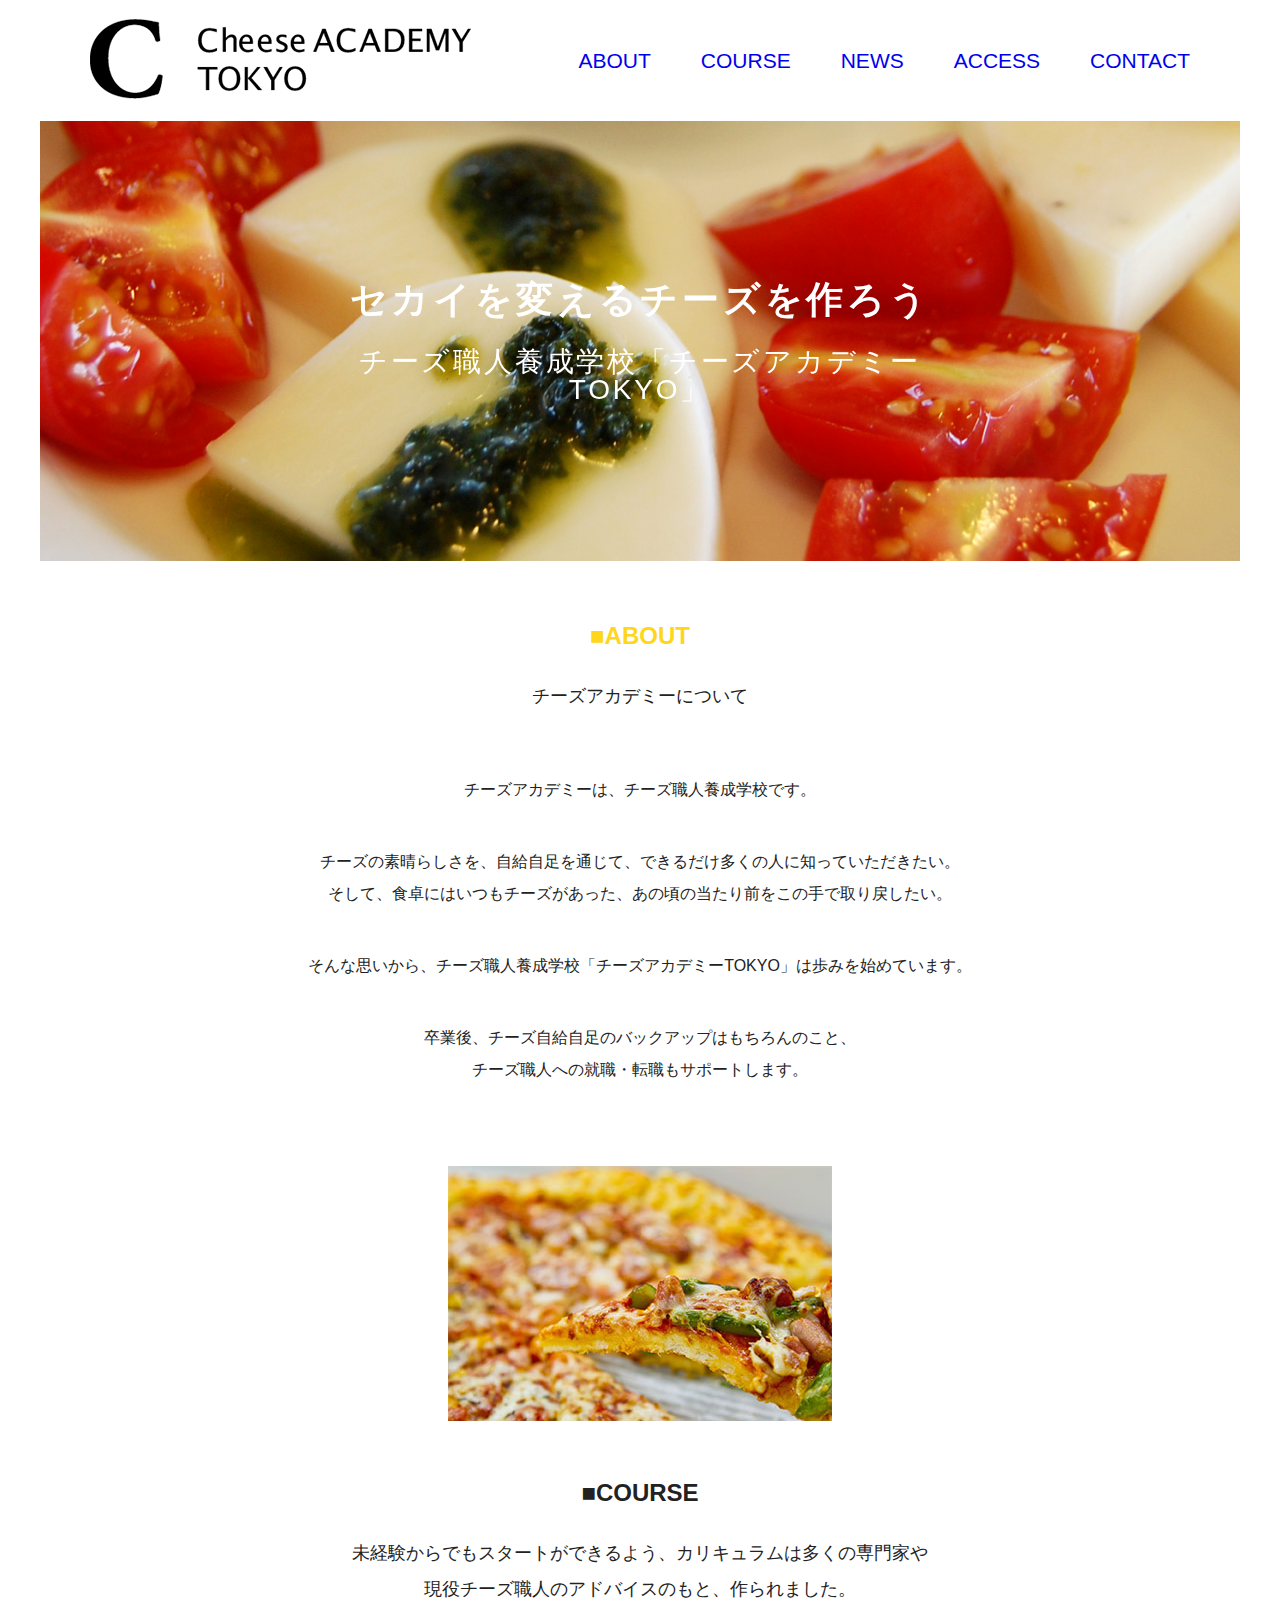
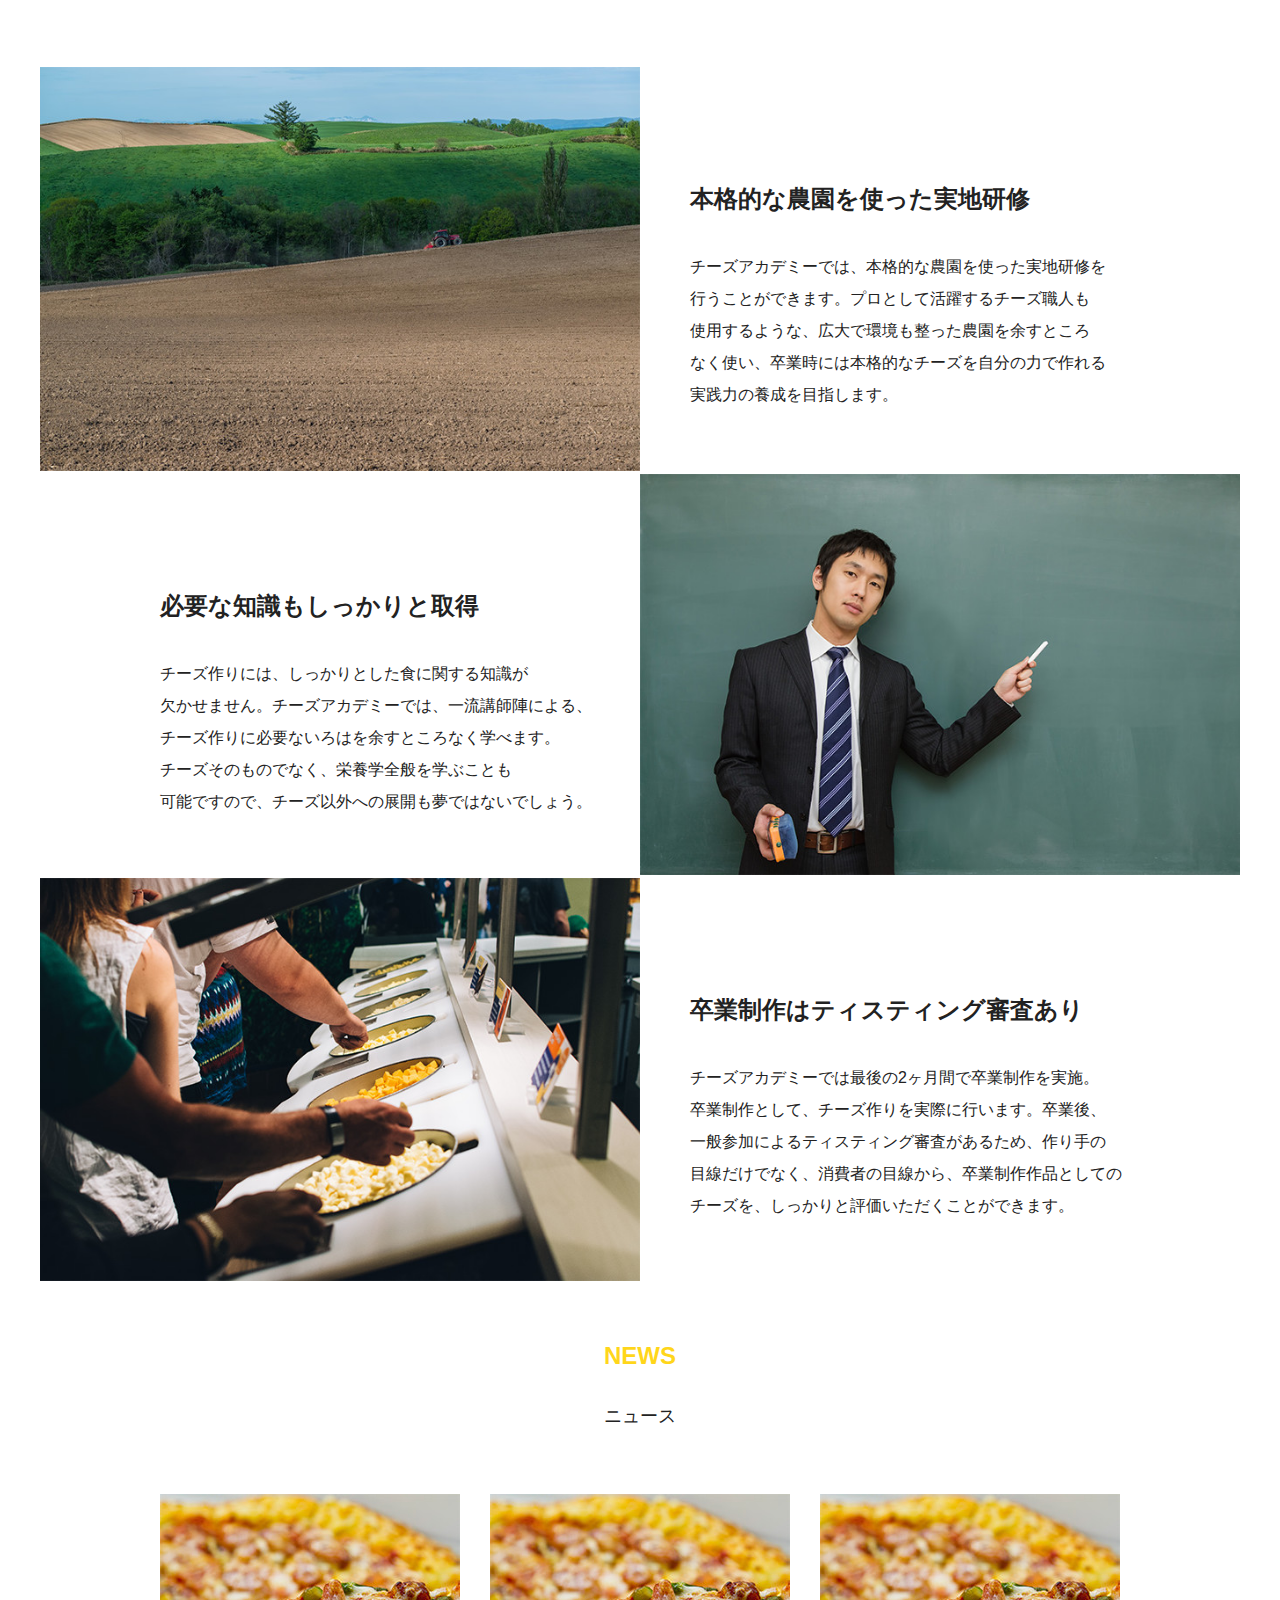
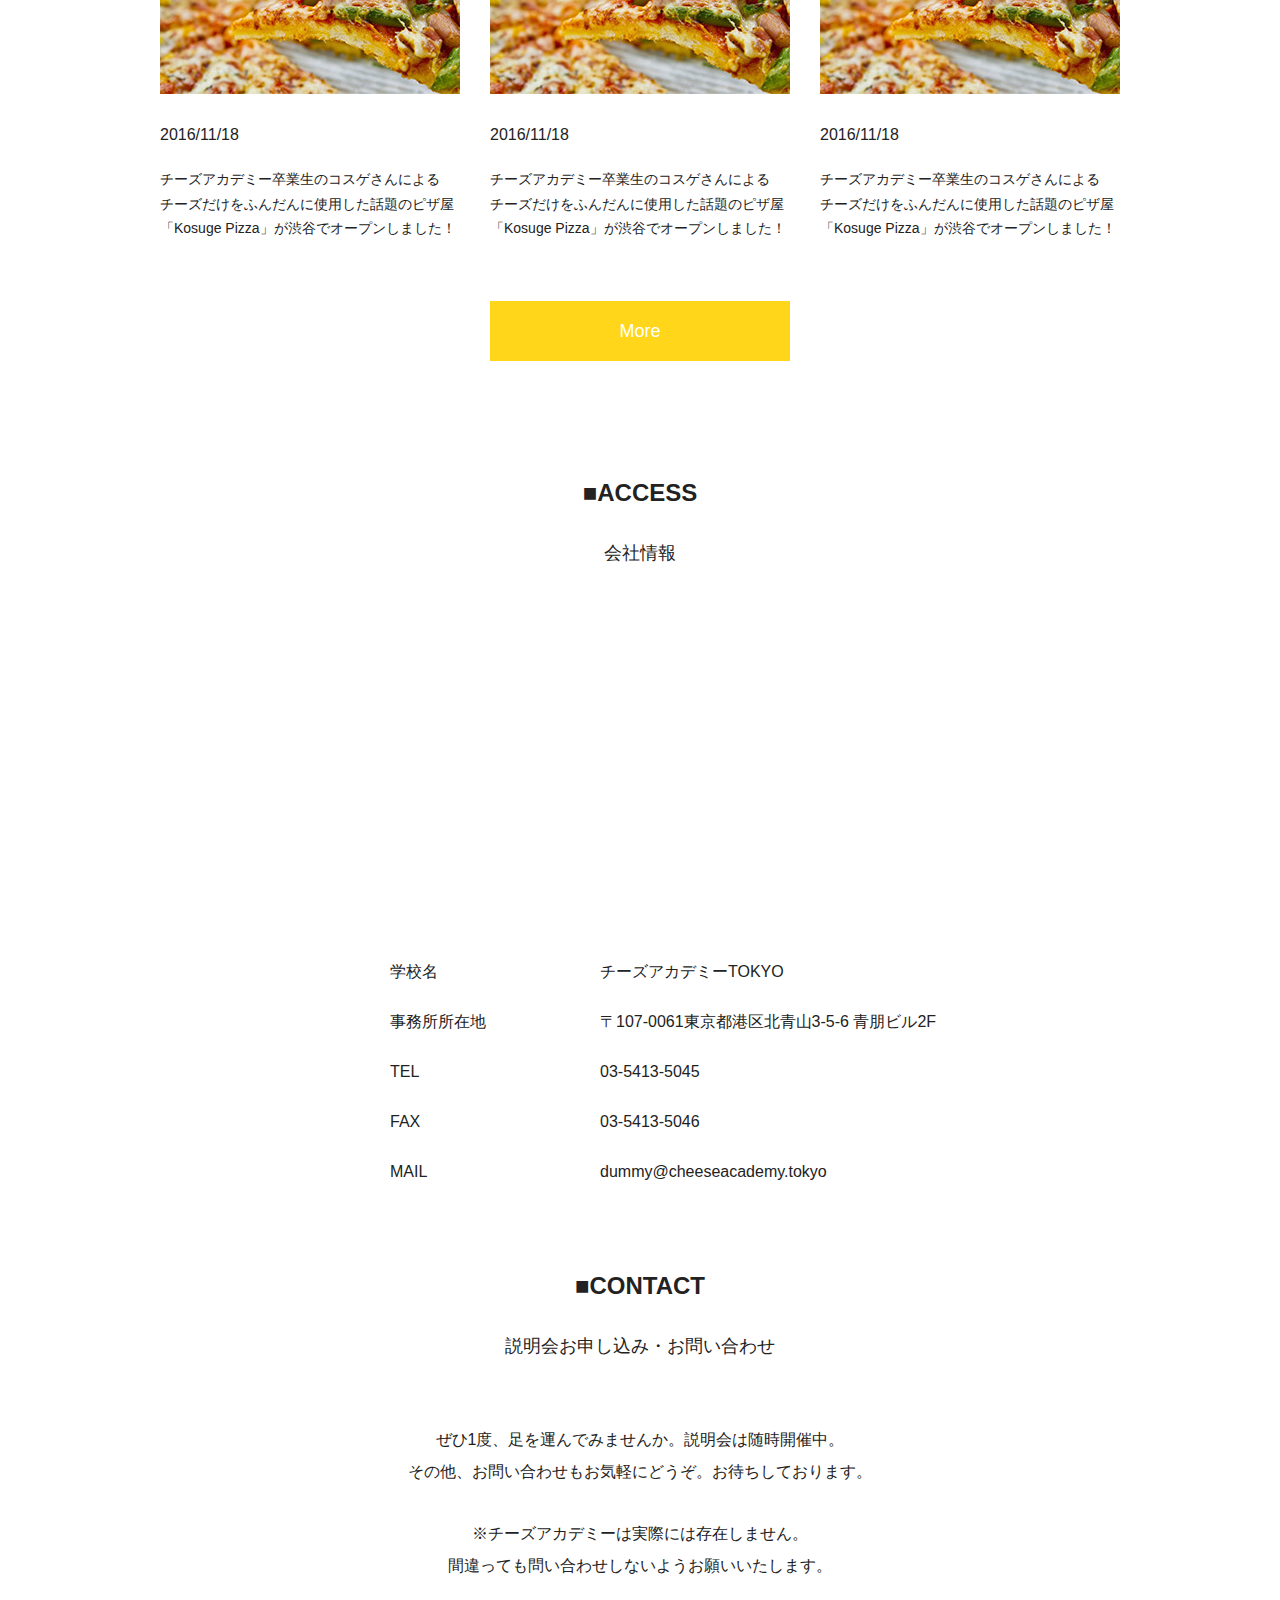
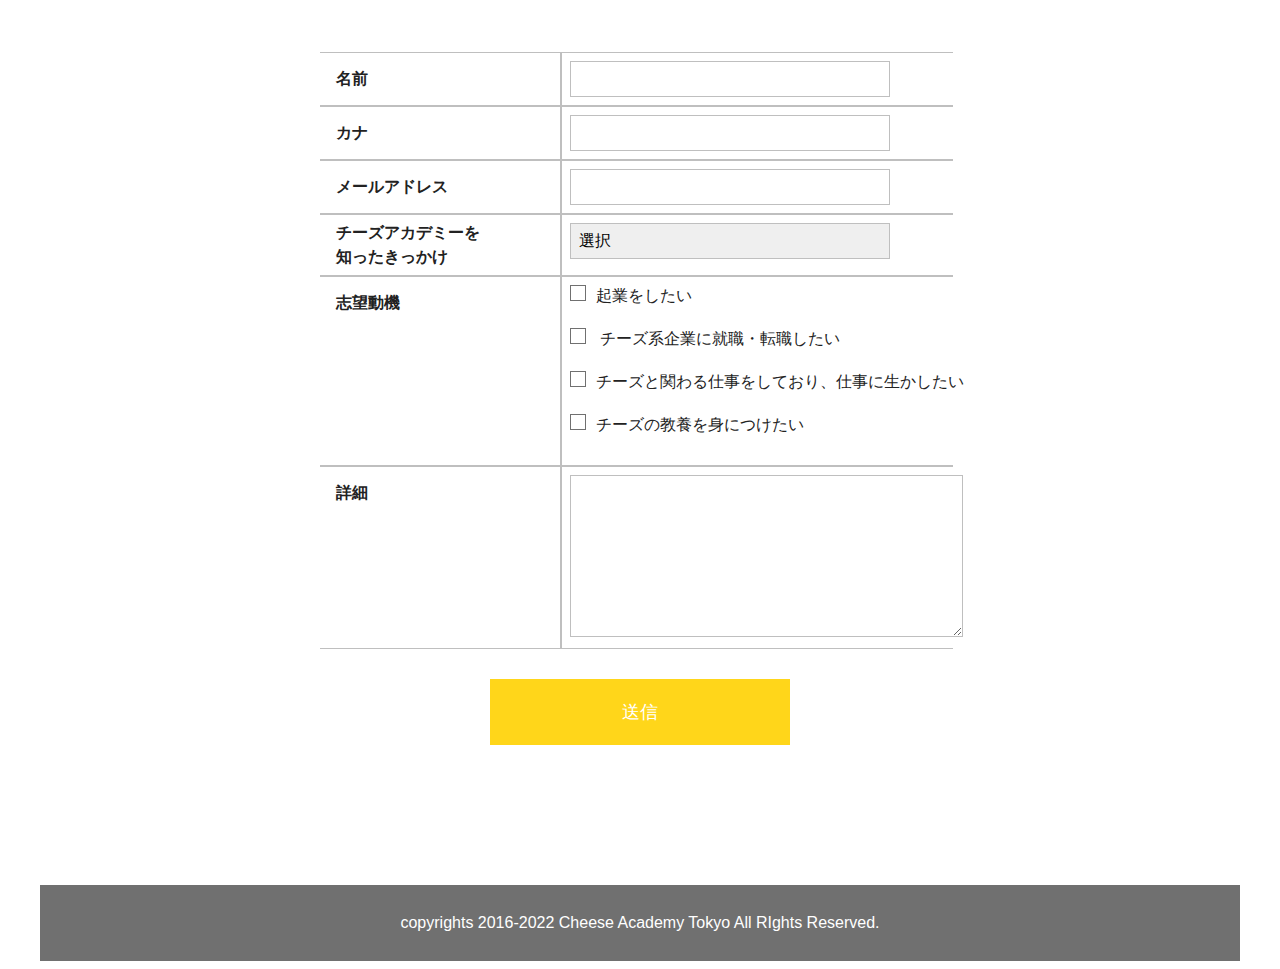
<file: index.html>
<!DOCTYPE html>
<html lang="ja">
<!-- 最初の設定は終わっています　必要な方は触ってください -->

<head>
  <meta charset="UTF-8">
  <meta name="viewport" content="width=device-width, initial-scale=1.0">
  <meta http-equiv="X-UA-Compatible" content="ie=edge">
  <title>チーズアカデミー</title>
  
  <link rel="stylesheet" href="css/reset.css">
  <link rel="stylesheet" href="css/style.css">
</head>
<!-- 最初の設定は終わっています　必要な方は触ってください -->

<body>
  <!-- この中に記述していく -->

  <!-- ここから下にコードを書く -->

<!-- header -->
<header>
    <div class="wrapper header-wrapper">    
        <div class=" text-center logo"><img src="img/header_logo.png" alt="Cheese Academy TOKYO LOGO"></div>
        <nav>
            <ul class="nav-list">
               <li class="nav-item"><a href="#about">about</a></li>
               <li class="nav-item"><a href="#course">course</a></li>
               <li class="nav-item"><a href="#news">news</a></li>
               <li class="nav-item"><a href="#access">access</a></li>
               <li class="nav-item"><a href="#contact">contact</a></li>
           </ul>       
        </nav>
    </div>
  
<!-- main visual -->
    <div class="visual">
        <div class="wrapper"><img src="img/mainbg.png" alt="Cheese Academy TOKYO メインビジュアル画像"></div>
        <div class="visual__position text-center">
          <p class="visual__text1"> セカイを変えるチーズを作ろう</p>
          <p class="visual__text2"> チーズ職人養成学校「チーズアカデミーTOKYO」</p>
        </div>
      </div>

  </header>

<!-- main content -->
  <main>
    <!-- about -->
    
    <section id="about" class="about">
      <div class="wrapper">
          <h1 class="text-center about__title-e">■ABOUT</h1>
          <p class="text-center title-j">チーズアカデミーについて</p>
          <p class="text-center about__text1">チーズアカデミーは、チーズ職人養成学校です。</p>  
          <p class="text-center about__text1">チーズの素晴らしさを、自給自足を通じて、できるだけ多くの人に知っていただきたい。<br>
            そして、食卓にはいつもチーズがあった、あの頃の当たり前をこの手で取り戻したい。</p>     
          <p class="text-center about__text1">そんな思いから、チーズ職人養成学校「チーズアカデミーTOKYO」は歩みを始めています。</p>
          <p class="text-center about__text2">卒業後、チーズ自給自足のバックアップはもちろんのこと、<br>
            チーズ職人への就職・転職もサポートします。</p> 
          <div class="slider">
              <ul class="about__list">
                <li class="about__img"><img src="img/about_04.jpg" alt="ピザ画像"></li>
                <li class="about__img"><img src="img/about_03.jpg" alt="職人画像"></li>
                <li class="about__img"><img src="img/about_02.jpg" alt="農園画像"></li>
                <li class="about__img"><img src="img/about_01.jpg" alt="店舗画像"></li>
            </ul>
          </div>
      </div>
    </section>

    <!-- course -->

    <section id="course">
      <div class="wrapper">
        <h1 class="text-center title-e">■COURSE</h1>
        <p class="text-center title-j" >未経験からでもスタートができるよう、カリキュラムは多くの専門家や<br>
          現役チーズ職人のアドバイスのもと、作られました。</p>

          <div class="course-list">
             <div class="course__img"><img src="img/course_01.jpg" alt="農園画像"></div> 
             <div class="course__1">
                <h1 class="course__title">本格的な農園を使った実地研修</h1>
                <p class="course__text">チーズアカデミーでは、本格的な農園を使った実地研修を<br>
                  行うことができます。プロとして活躍するチーズ職人も<br>
                  使用するような、広大で環境も整った農園を余すところ<br>
                  なく使い、卒業時には本格的なチーズを自分の力で作れる<br>
                  実践力の養成を目指します。</p>
              </div>
         </div>

         <div class="course-list" >          
            <div class="course__2">
               <h1 class="course__title">必要な知識もしっかりと取得</h1>
               <p class="course__text">チーズ作りには、しっかりとした食に関する知識が<br>
                 欠かせません。チーズアカデミーでは、一流講師陣による、<br>
                 チーズ作りに必要ないろはを余すところなく学べます。<br>
                 チーズそのものでなく、栄養学全般を学ぶことも<br>
                 可能ですので、チーズ以外への展開も夢ではないでしょう。</p>
            </div> 
            <div class="course__img"><img src="img/course_02.jpg" alt="講義画像"></div>
          </div>

         <div class="course-list">
            <div class="course__img"><img src="img/course_03.jpg" alt="店舗画像"></div>
            <div class="course__1">
               <h1 class="course__title">卒業制作はティスティング審査あり</h1>
               <p class="course__text">チーズアカデミーでは最後の2ヶ月間で卒業制作を実施。<br>
                 卒業制作として、チーズ作りを実際に行います。卒業後、<br>
                 一般参加によるティスティング審査があるため、作り手の<br>
                 目線だけでなく、消費者の目線から、卒業制作作品としての<br>
                 チーズを、しっかりと評価いただくことができます。</p>
            </div>    
        </div>  
     </div>
      
    </section>  

    <!-- news -->

    <section id="news" class="news">
      <div class="news__wrapper">
        <h1 class="text-center about__title-e">NEWS</h1>
        <p class="text-center title-j">ニュース</p>

        <ul class="news__list">

            <li class="news__item hover2">
              <div class="news__img">
                <img src="img/news_img.jpg" alt="ピザ画像">    
              </div>                  
              <p class="news__date">2016/11/18</p>
              <p class="news__text">チーズアカデミー卒業生のコスゲさんによる<br>
              チーズだけをふんだんに使用した話題のピザ屋<br>
              「Kosuge Pizza」が渋谷でオープンしました！</p>
            </li>
            
            <li class="news__item hover2">
              <div class="news__img">
                <img src="img/news_img.jpg" alt="ピザ画像">
              </div>
              <p class="news__date">2016/11/18</p>              
              <p class="news__text">チーズアカデミー卒業生のコスゲさんによる<br>
              チーズだけをふんだんに使用した話題のピザ屋<br>
              「Kosuge Pizza」が渋谷でオープンしました！</p>
            </li>

            <li class="news__item hover2">
              <div class="news__img">
                <img src="img/news_img.jpg" alt="ピザ画像">  
              </div>
              <p class="news__date">2016/11/18</p>
              <p class="news__text">チーズアカデミー卒業生のコスゲさんによる<br>
              チーズだけをふんだんに使用した話題のピザ屋<br>
              「Kosuge Pizza」が渋谷でオープンしました！</p>
            </li>
        </ul>
        <a href="#" target="_blank" class="btn text-center hover1">More</a>
      </div>     
    </section>

    <!--access  -->
    
    <section id="access" class="access">
      <div class="wrapper">
          <h1 class="text-center title-e">■ACCESS</h1>
          <p class="text-center title-j">会社情報</p>
          <div class="access-map">
              <iframe src="https://www.google.com/maps/embed?pb=!1m18!1m12!1m3!1d3241.392345629809!2d139.71165735134548!3d35.66734013824285!2m3!1f0!2f0!3f0!3m2!1i1024!2i768!4f13.1!3m3!1m2!1s0x60188c9faa24a54b%3A0x58ba5c5f643c5f28!2sPORTAL%20POINT%20AOYAMA!5e0!3m2!1sja!2sjp!4v1666161240346!5m2!1sja!2sjp" width="1200" height="270" style="border:0;" allowfullscreen="" loading="lazy" referrerpolicy="no-referrer-when-downgrade"></iframe>
          </div>
          <div class="access-wrapper">
            <dl class="access-inner">
                <dt class="access-title">学校名<dt>
                <dd class="access-item"> チーズアカデミーTOKYO</dd>
                <dt class="access-title"> 事務所所在地</dt>
                <dd class="access-item"> 〒107-0061東京都港区北青山3-5-6 青朋ビル2F</dd>
                <dt class="access-title"> TEL</dt>
                <dd class="access-item"> 03-5413-5045</dd>
                <dt class="access-title"> FAX<dt>
                <dd class="access-item"> 03-5413-5046</dd>    
                <dt class="access-title"> MAIL</dt>
                <dd class="access-item"> dummy@cheeseacademy.tokyo</dd> 
            </dl>
          </div>
      </div>           
    </section>

    <!-- contact -->
    
    <section id="contact" class="contact">
      <div class="contact-wrapper">
          <h1 class="text-center title-e"> ■CONTACT</h1>
          <p class="text-center title-j">説明会お申し込み・お問い合わせ</p>    
          <p class="text-center contact__text1">ぜひ1度、足を運んでみませんか。説明会は随時開催中。<br>
            その他、お問い合わせもお気軽にどうぞ。お待ちしております。</p>          
              
          <p class="text-center contact__text2">※チーズアカデミーは実際には存在しません。<br>
            間違っても問い合わせしないようお願いいたします。</p>               

        <form action="#" method="post">
            <dl class="form-inner">
                <dt class="form-title">名前</dt>
                <dd class="form-item"><input type="text" name="name-kanji" id="name-kanji" class="form-parts"></dd>
                <dt class="form-title">カナ</dt>
                <dd class="form-item"><input type="text" name="name-kana" id="name-kana" class="form-parts"></dd>
                <dt class="form-title">メールアドレス</dt>
                <dd class="form-item"><input type="email" name="email" id="email" class="form-parts"></dd>
                <dt class="form-title2">チーズアカデミーを<br>知ったきっかけ</dt>
                <!-- <dd class="form-item"><input type="text" name="contender" id="contender" class="form-parts">  -->
                <dd class="form-item">
                  <select required name="option" id="option" class="form-parts">                                
                      <option value="" hidden>選択</option>
                      <option value="1">google検索</option>
                      <option value="2">SNS</option>
                      <option value="3">紹介</option>
                      <option value="4">たまたま通りかかった</option>
                      <option value="5">その他</option>
                    </select>               

                <dt class="form-title">志望動機</dt>
                <dd class="form-item">
                    <div class="form-select hover3">
                      <label for="business"><input type="checkbox" name="motive" id="business" value="起業をしたい">起業をしたい</label>
                    </div>
                    <div class="form-select hover3"> 
                      <label for="employ"><input type="checkbox" name="motive" id="employ" value="チーズ系企業に就職・転職したい"> チーズ系企業に就職・転職したい</label>
                    </div>
                    <div class="form-select hover3">
                      <label for="job"><input type="checkbox" name="motive" id="job" value="チーズと関わる仕事をしており、仕事に生かしたい">チーズと関わる仕事をしており、仕事に生かしたい</label>
                    </div>
                    <div class="form-select hover3">
                      <label for="education"><input type="checkbox" name="motive" id="education" value="チーズの教養を身につけたい">チーズの教養を身につけたい</label>
                    </div>
                  </dd>
                <dt class="form-title">詳細</dt>
                <dd class="form-item__detail">
                  <textarea name="detail" id="detail" cols="36" rows="8" class="form-parts__detail"></textarea>
                </dd>
            </dl>
            <input type="submit" value="送信" class="btn btn-submit hover1">     
          </form>       
      </div>
    </section> 
  </main>
  
  <!-- footer -->

  <footer>
    <div class="wrapper footer text-center">
    <small>copyrights 2016-2022 Cheese Academy Tokyo All RIghts Reserved.</small> 
  </div>
  </footer>
  
  <!-- ここから上にコードを書く -->
  
  <!-- この中に記述していく -->
  <!-- script src="https://code.jquery.com/jquery-3.2.1.min.js"></-script>
  <script src="js/main.js"></script>-->
<!-- <script>
alert(" Welcome to Cheese Academy");

</script> -->
</body>

</html>
</file>
<file: css/style.css>
/* ここから下に記載していく */
@charset "utf-8";
html{
    font-size: 62.5%;/* 16px × 62.5% = 10px*/
}

body{
    color: #222222;
    font-family:"Open Sans",'ヒラギノ角ゴ ProN W3', Hiragino Kaku Gothic ProN, "メイリオ", Meiryo, sans-serif;
    font-size: 1.6rem;  
}

img{
    max-width: 100%;
    height: auto;
}
.text-center{
    text-align: center;
}
.wrapper{
    max-width: 1200px;
    margin: auto;
}

.title-e{
    margin: 0 0 30px;
    font-size: 2.4rem;
    font-weight: bold;
}

.title-j{
    margin: 0 0 60px; 
    font-size: 1.8rem;
    line-height: 2;
}

/* ------------------
    header
 *------------------ */
.header-wrapper{
    display:flex;
    justify-content: space-between;
    align-items: center;
    height: 121px;
}
.nav-list{
    display: flex;
}
.nav-item{
    margin: 0 50px 0 0;
    font-size: 2.1rem;
}
.nav-item>a{
    text-transform: uppercase;
}
.logo{
    padding: 0 0 0 50px;
}

/* ------------------
    main visual
 *------------------ */
 .visual{
    position: relative;
 }
.visual__position{
    position: absolute;
    top: 50%;
    left: 50%;
    transform: translate3d(-50%,-50%,0);
}
 .visual__text1{
    padding: 0 0 30px;
    color: #fff;
    font-size: 3.7rem;
    font-weight: bold;
    letter-spacing: 0.1em;
}
.visual__text2{
    color: #fff;
    font-size: 2.8rem;
    font-weight: normal;
    letter-spacing: 0.1em;
}


 /* ------------------
    about
 *------------------ */
 .about{
    padding: 60px 0;
 }
.about__title-e{
    margin: 0 0 30px;
    color: #ffd61a;
    font-size: 2.4rem;
    font-weight: bold;
}

.about__text1{
    margin: 0 0 40px;
    line-height: 2; 
}
.about__text2{
    margin: 0 0 80px;
    line-height: 2;  
}
/* fix show */
/* .about__list{
    display: flex;
} */
/* .about__img{
    width: 100%;
} */
/* fix show */

/* slide show */
.slider {
    width: 385px;
    height: 255px;
    overflow: hidden;
    margin: 0 auto;
  
  }
  .about__img {
    width: 385px;
    float: left;
  }
  img{
    width:100%;
  }
  .about__list {
    width: 400%;
    animation: slider 20s infinite ease;
  }
  
  @keyframes slider {
      0% {
      transform: translateX(0);
      }
      25% {
      transform: translateX(-385px);
      }
      50% {
      transform: translateX(-770px);
      }
      75% {
      transform: translateX(-1155px);
      }
      100% {
      transform: translateX(0);
      }
  }

/* slide show */

/* ------------------
    course
 *------------------ */

 .course-list{
    display: flex;
}
.course__title{
    margin: 0 0 40px;
    font-size: 2.4rem;
    font-weight: bold;  
}
.course__text{
    font-size: 1.6rem;
    line-height: 2;
}
.course__img{
    width: 600px;
    height: auto;
}
.course__1{
    width: 480px;
    margin: 120px 0 0 50px;
}
.course__2{
    width: 480px;
    margin: 120px 0 0 120px;
}

/* ------------------
    news
 *------------------ */
 .news__wrapper{
    max-width: 960px;
    margin: auto;
}
.news{
    padding: 60px 0;
 }
 .news__list{
    display: flex;
    margin: 0 0 60px;
 }
 .news__item{
    width: 300px;
    margin: 0 30px 0 0;    
 }
 .news__img{
    margin: 0 0 30px;
    width: 300px;
 }
 .news__date{
    margin: 0 0 24px;
 }
 .news__text{
    font-size: 1.4rem;
    line-height: 1.75
    ;
}
.btn{
    display: block;
    width: 300px;
    margin: auto;
    padding: 21px 0;
    background-color: #ffd61a;
    color: #fff;
    font-size: 1.8rem;
}

 /* ------------------
    access
 *------------------ */
 .access{
    padding: 60px 0;
 }
 .access-map{
    padding: 0 0 60px;
 }
 .access-wrapper{
    width: 640px;
    margin: 0 0 0 300px;
 }
 .access-inner{
    display: flex;
    flex-wrap: wrap;
  }
 .access-title{
    width: 110px;
    height: 50px;
    margin: 0 0 0 50px;
    text-align: left;
}
.access-item{
    width: 370px;
    height: 50px;
    margin: 0 0 0 100px;
}

/* ------------------
    contact
 *------------------ */
 .contact-wrapper{
    width: 640px;
    margin: auto;
 }
 .contact{
    padding: 0 0 140px;
 }
 .contact__text1{
    margin: 0 0 30px;
    line-height: 2; 
}
.contact__text2{
    margin: 0 0 70px;
    line-height: 2; 
}
.form-inner{
    display: flex;
    flex-wrap: wrap;
    margin: 0 0 30px;
}
.form-title{
    width: 160px;
    padding: 18px 64px 18px 16px;
    font-weight: bold;
    line-height: 1;  
    border: solid 1px #bfbfbf;
    border-left: none;
}
.form-title2{
    width: 160px;
    padding: 6px 64px 6px 16px;
    font-weight: bold;
    line-height: 1.5;  
    border: solid 1px #bfbfbf;
    border-left: none;
}
.form-item{
    box-sizing: border-box;
    width: 392px;
    padding: 8px 0 8px 8px;
    border: solid 1px #bfbfbf;
    border-right: none;
}
.form-parts{
    box-sizing: border-box;
    appearance: none;
    -webkit-appearance: none;
    -moz-appearance: none;
    width: 320px;
    height: 36px;
    padding: 8px 8px;
    border: solid 1px #bfbfbf;
    font-size: 1.6rem;
}
.form-item__detail{
    box-sizing: border-box;
    width: 392px;
    padding: 8px 0 8px 8px;
    border: solid 1px #bfbfbf;
    border-right: none;
}
.form-parts__detail{
    appearance: none;
    -webkit-appearance: none;
    -moz-appearance: none;
    padding: 8px;
    border: solid 1px #bfbfbf;
    font-size: 1.6rem;
}

input[type*="checkbox"]{
    appearance: none;
    -webkit-appearance: none;
    -moz-appearance: none;
    width: 16px;
    height: 16px;
    margin: 0 10px 0 0;
    border: solid 1px #707070;
}
input[type*="checkbox"]:checked{
    background-color: #707070;
}
.form-select{
    width: 395px;
    margin: 0px 0 24px 0 
}

.btn-submit{
    appearance: none;
    -webkit-appearance: none;
    -moz-appearance: none;
    border: none;
}
.hover1:hover {
	opacity: 0.8;
    background: red
}

.hover2:hover {
	opacity: 1;
    background: pink
}
.hover3:hover {
	color: red      
}
 /* ------------------
    footer
 *------------------ */

 .footer{
    padding: 30px 0;
    background-color: #707070;
    color: #fff;
 }
</file>
